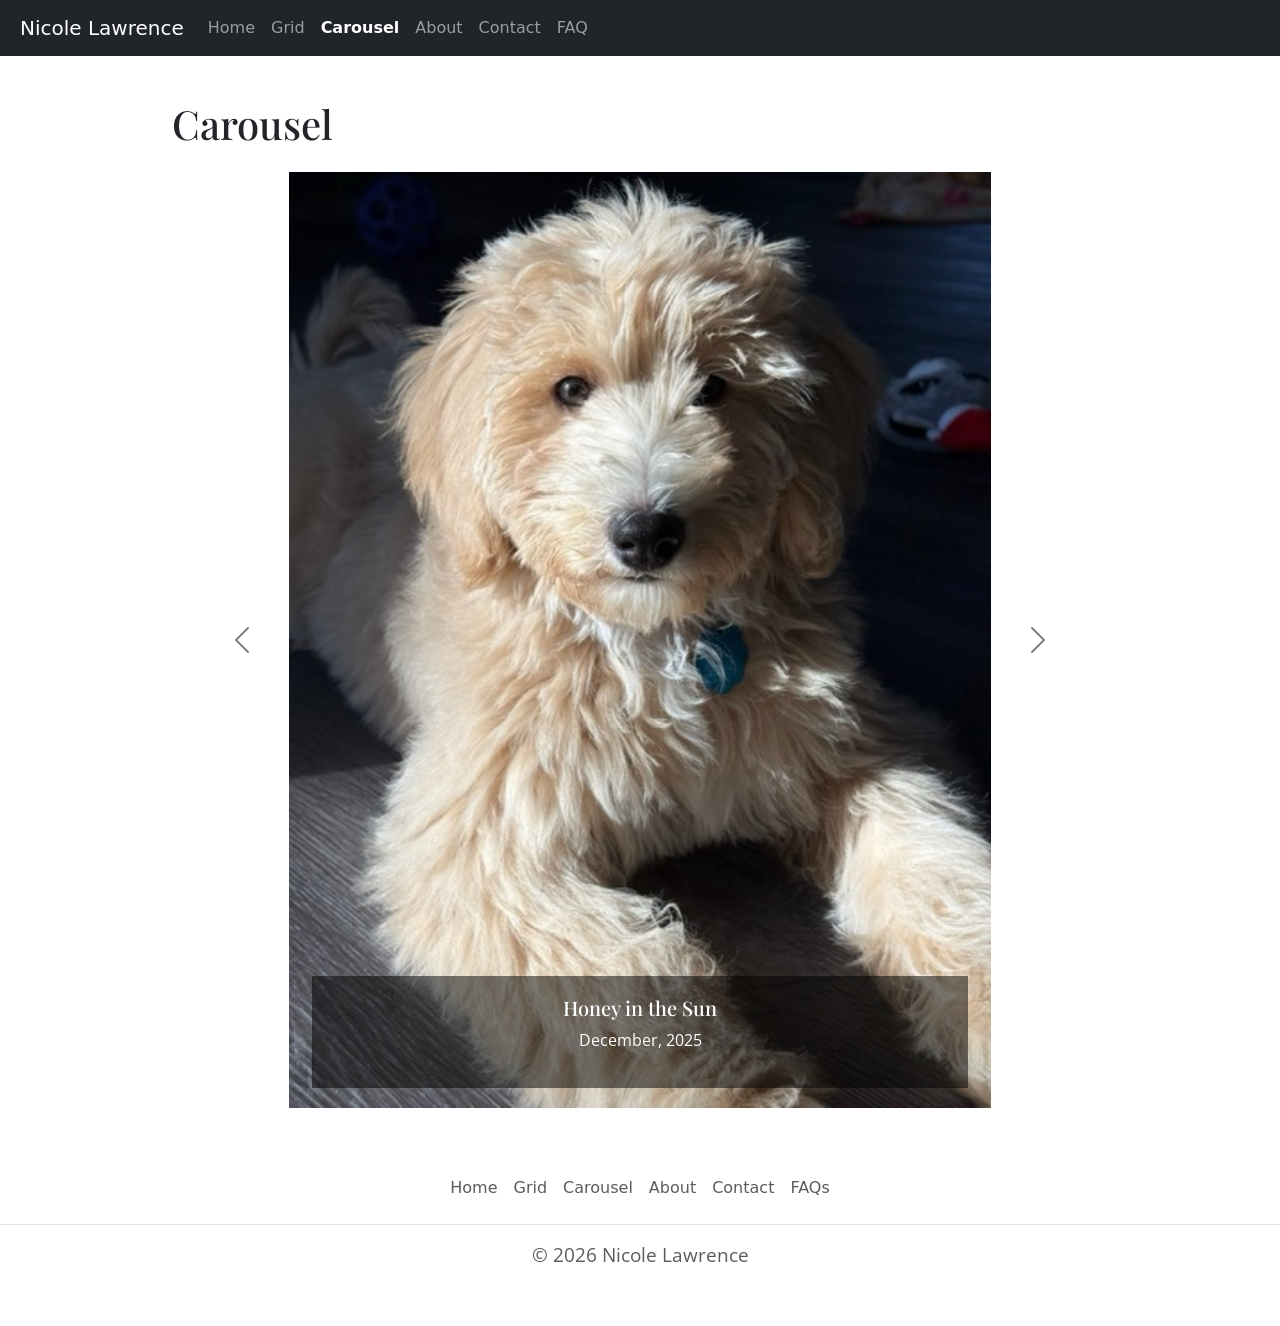
<file: carousel.html>
<!doctype html>
<html lang="en">

<head>
  <meta charset="utf-8">
  <meta name="viewport" content="width=device-width, initial-scale=1, shrink-to-fit=no">
  <meta name="description" content="Nicole Lawrence web development class bootstrap carousel">
  <meta name="author" content="Nicole Lawrence">
  <title>Carousel: Nicole Lawrence</title>
  <link rel="icon" type="image/png" href="images/favicon.png">
  <link rel="canonical" href="https://getbootstrap.com/docs/4.0/examples/starter-template/">
  <!-- Bootstrap core CSS -->
  <link href="https://cdn.jsdelivr.net/npm/bootstrap@5.3.2/dist/css/bootstrap.min.css" rel="stylesheet">
  <!-- Custom styles for this template -->
  <link href="css/styles.css" rel="stylesheet">
  <!-- Preload carousel images -->
  <link rel="preload" as="image" href="images/Dog1.jpeg">
  <link rel="preload" as="image" href="images/Dog2.jpeg">
  <link rel="preload" as="image" href="images/Dog3.jpeg">
  <link rel="preload" as="image" href="images/Dog4.jpeg">
</head>

<body>
  <nav class="navbar navbar-expand-md navbar-dark bg-dark fixed-top">
    <a class="navbar-brand" href="#">Nicole Lawrence</a>
    <button class="navbar-toggler" type="button" data-bs-toggle="collapse" data-bs-target="#navbarsExampleDefault"
      aria-controls="navbarsExampleDefault" aria-expanded="false" aria-label="Toggle navigation">
      <span class="navbar-toggler-icon"></span>
    </button>
    <div class="collapse navbar-collapse" id="navbarsExampleDefault">
      <ul class="navbar-nav mr-auto">
        <li class="nav-item">
          <a class="nav-link" href="index.html">Home</a>
        </li>
        <li class="nav-item">
          <a class="nav-link" href="grid.html">Grid</a>
        </li>
        <li class="nav-item active">
          <a class="nav-link" href="carousel.html">Carousel</a>
        </li>
        <li class="nav-item">
          <a class="nav-link" href="about.html">About</a>
        </li>
        <li class="nav-item">
          <a class="nav-link" href="contact.html">Contact</a>
        </li>
        <li class="nav-item">
          <a class="nav-link" href="faq.html">FAQ</a>
        </li>
      </ul>
    </div>
  </nav>

  <main role="main" class="container-fluid">
    <h1>Carousel</h1>
    <!--Add carousel here-->
    <div id="carouselExampleFade" class="carousel slide carousel-fade">
      <div class="carousel-inner">
        <div class="carousel-item active">
          <img src="images/Dog1.jpeg" class="w-75" alt="Golden puppy laying in the sun">
          <div class="carousel-caption d-none d-md-block">
            <h5>Honey in the Sun</h5>
            <p>December, 2025</p>
          </div>
        </div>
        <div class="carousel-item">
          <img src="images/Dog2.jpeg" class="w-75" alt="Golden puppy laying in the house with a toy">
          <div class="carousel-caption d-none d-md-block">
            <h5>Honey Just Home</h5>
            <p>November, 2025</p>
          </div>
        </div>
        <div class="carousel-item">
          <img src="images/Dog3.jpeg" class="w-75" alt="Golden puppy napping in the sun">
          <div class="carousel-caption d-none d-md-block">
            <h5>Honey Napping in the Sun</h5>
            <p>December, 2025</p>
          </div>
        </div>
        <div class="carousel-item">
          <img src="images/Dog4.jpeg" class="w-75"
            alt="Golden puppy laying in front of the Christmas tree with a toy that says 'My first Christmas'">
          <div class="carousel-caption d-none d-md-block">
            <h5>Honey's First Christmas</h5>
            <p>December, 2025</p>
          </div>
        </div>
      </div>
      <button class="carousel-control-prev" type="button" data-bs-target="#carouselExampleFade" data-bs-slide="prev">
        <span class="carousel-control-prev-icon" aria-hidden="true"></span>
        <span class="visually-hidden">Previous</span>
      </button>
      <button class="carousel-control-next" type="button" data-bs-target="#carouselExampleFade" data-bs-slide="next">
        <span class="carousel-control-next-icon" aria-hidden="true"></span>
        <span class="visually-hidden">Next</span>
      </button>
    </div>

  </main><!-- /.container -->

  <footer class="py-3 my-4">
    <ul class="nav justify-content-center border-bottom pb-3 mb-3">
      <li class="nav-item"><a href="index.html" class="nav-link px-2 text-body-secondary">Home</a></li>
      <li class="nav-item"><a href="grid.html" class="nav-link px-2 text-body-secondary">Grid</a></li>
      <li class="nav-item"><a href="carousel.html" class="nav-link px-2 text-body-secondary">Carousel</a></li>
      <li class="nav-item"><a href="about.html" class="nav-link px-2 text-body-secondary">About</a></li>
      <li class="nav-item"><a href="contact.html" class="nav-link px-2 text-body-secondary">Contact</a></li>
      <li class="nav-item"><a href="faq.html" class="nav-link px-2 text-body-secondary">FAQs</a></li>
    </ul>
    <p class="text-center text-body-secondary">© 2026 Nicole Lawrence</p>
  </footer>

  <!-- Bootstrap core JavaScript
    ================================================== -->
  <!-- Placed at the end of the document so the pages load faster -->
  <script src="https://code.jquery.com/jquery-3.2.1.slim.min.js"
    integrity="sha384-KJ3o2DKtIkvYIK3UENzmM7KCkRr/rE9/Qpg6aAZGJwFDMVNA/GpGFF93hXpG5KkN"
    crossorigin="anonymous"></script>
  <script src="https://cdn.jsdelivr.net/npm/popper.js@1.12.9/dist/umd/popper.min.js"
    integrity="sha384-ApNbgh9B+Y1QKtv3Rn7W3mgPxhU9K/ScQsAP7hUibX39j7fakFPskvXusvfa0b4Q"
    crossorigin="anonymous"></script>
  <script src="https://cdn.jsdelivr.net/npm/bootstrap@5.3.3/dist/js/bootstrap.min.js"></script>

</body>

</html>
</file>
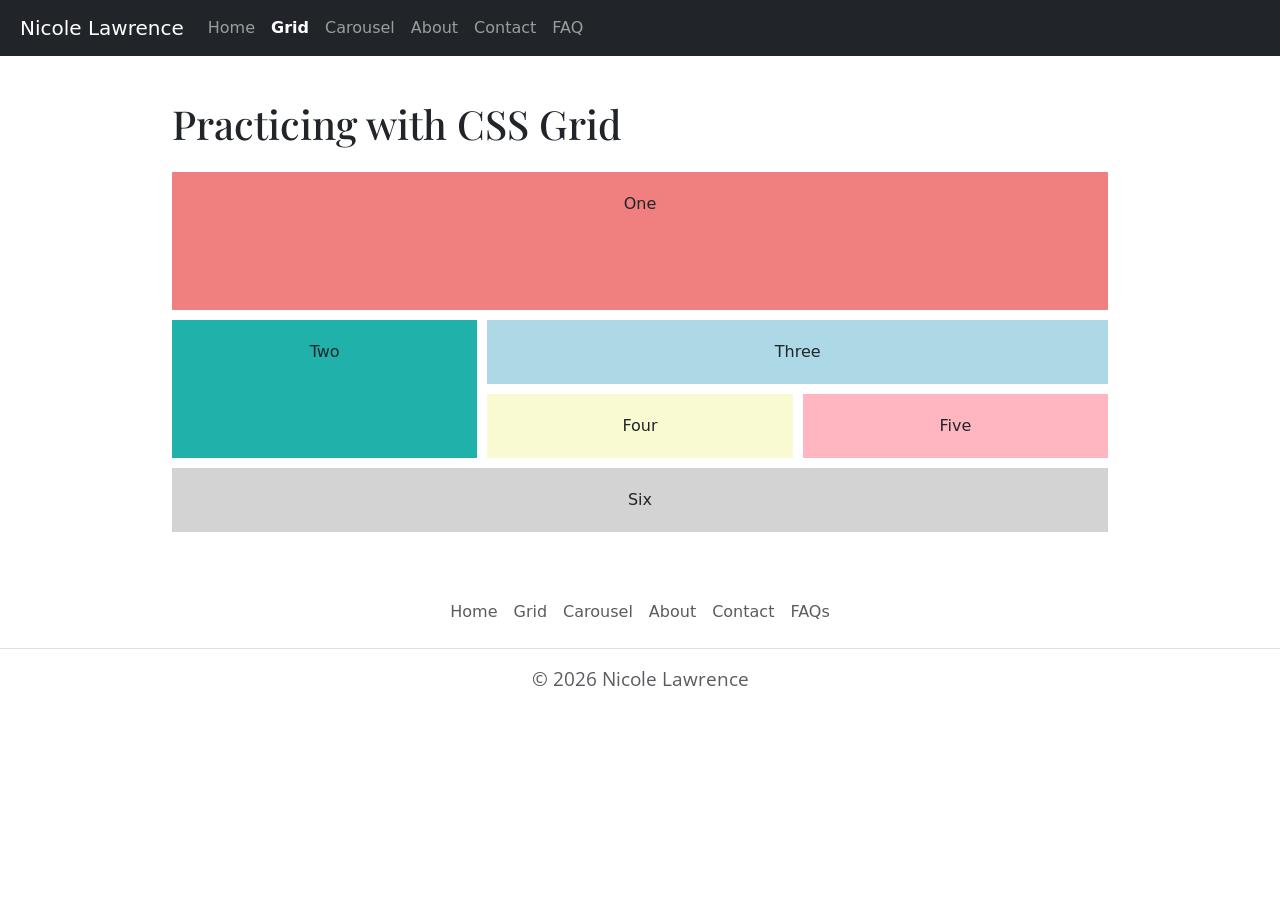
<file: grid.html>
<!doctype html>
<html lang="en">

<head>
  <meta charset="utf-8">
  <meta name="viewport" content="width=device-width, initial-scale=1, shrink-to-fit=no">
  <meta name="description" content="Nicole Lawrence web development class page, learning CSS grid">
  <meta name="author" content="Nicole Lawrence">
  <title>Grid: Nicole Lawrence</title>
  <link rel="icon" type="image/png" href="images/favicon.png">
  <link rel="canonical" href="https://getbootstrap.com/docs/4.0/examples/starter-template/">
  <!-- Bootstrap core CSS -->
  <link href="css/styles.css" rel="stylesheet">

  <!-- Custom styles for this template -->
  <link href="https://cdn.jsdelivr.net/npm/bootstrap@5.3.2/dist/css/bootstrap.min.css" rel="stylesheet">
</head>

<body>
  <nav class="navbar navbar-expand-md navbar-dark bg-dark fixed-top">
    <a class="navbar-brand" href="#">Nicole Lawrence</a>
    <button class="navbar-toggler" type="button" data-bs-toggle="collapse" data-bs-target="#navbarsExampleDefault"
      aria-controls="navbarsExampleDefault" aria-expanded="false" aria-label="Toggle navigation">
      <span class="navbar-toggler-icon"></span>
    </button>
    <div class="collapse navbar-collapse" id="navbarsExampleDefault">
      <ul class="navbar-nav mr-auto">
        <li class="nav-item ">
          <a class="nav-link" href="index.html">Home</a>
        </li>
        <li class="nav-item active">
          <a class="nav-link" href="grid.html">Grid</a>
        </li>
        <li class="nav-item">
          <a class="nav-link" href="carousel.html">Carousel</a>
        </li>
        <li class="nav-item">
          <a class="nav-link" href="about.html">About</a>
        </li>
        <li class="nav-item">
          <a class="nav-link" href="contact.html">Contact</a>
        </li>
        <li class="nav-item">
          <a class="nav-link" href="faq.html">FAQ</a>
        </li>
      </ul>
    </div>
  </nav>

  <main role="main" class="container-fluid">
    <h1>Practicing with CSS Grid</h1>
    <div class="grid-wrapper">
      <div class="box box1">One</div>
      <div class="box box2">Two</div>
      <div class="box box3">Three</div>
      <div class="box box4">Four</div>
      <div class="box box5">Five</div>
      <div class="box box6">Six</div>
    </div>

  </main><!-- /.container -->

  <footer class="py-3 my-4">
    <ul class="nav justify-content-center border-bottom pb-3 mb-3">
      <li class="nav-item"><a href="index.html" class="nav-link px-2 text-body-secondary">Home</a></li>
      <li class="nav-item"><a href="grid.html" class="nav-link px-2 text-body-secondary">Grid</a></li>
      <li class="nav-item"><a href="carousel.html" class="nav-link px-2 text-body-secondary">Carousel</a></li>
      <li class="nav-item"><a href="about.html" class="nav-link px-2 text-body-secondary">About</a></li>
      <li class="nav-item"><a href="contact.html" class="nav-link px-2 text-body-secondary">Contact</a></li>
      <li class="nav-item"><a href="faq.html" class="nav-link px-2 text-body-secondary">FAQs</a></li>
    </ul>
    <p class="text-center text-body-secondary">© 2026 Nicole Lawrence</p>
  </footer>

  <!-- Bootstrap core JavaScript
================================================== -->
  <!-- Placed at the end of the document so the pages load faster -->
  <script src="https://code.jquery.com/jquery-3.2.1.slim.min.js"
    integrity="sha384-KJ3o2DKtIkvYIK3UENzmM7KCkRr/rE9/Qpg6aAZGJwFDMVNA/GpGFF93hXpG5KkN"
    crossorigin="anonymous"></script>
  <script src="https://cdn.jsdelivr.net/npm/popper.js@1.12.9/dist/umd/popper.min.js"
    integrity="sha384-ApNbgh9B+Y1QKtv3Rn7W3mgPxhU9K/ScQsAP7hUibX39j7fakFPskvXusvfa0b4Q"
    crossorigin="anonymous"></script>
  <script src="https://cdn.jsdelivr.net/npm/bootstrap@5.3.3/dist/js/bootstrap.min.js"></script>
</body>

</html>
</file>
<file: css/styles.css>
@import url('https://fonts.googleapis.com/css2?family=Open+Sans:wght@300&family=Playfair+Display&display=swap');


/*GLOBAL*/
body {
  padding-top: 5rem;

}

h1,
h2,
h3,
h4,
h5,
h6 {
  font-family: 'Playfair Display', serif;
}

h1 {
  padding-bottom: 1rem;
}

main {
  padding: 20px;
}

main.container-fluid {
  width: 75%;
}

p {
  font-family: 'Open Sans', sans-serif;
  font-size: 1.2rem;
}

nav {
  margin-bottom: 120px;

  .active a {
    color: white;
    font-weight: bold;

    &:hover {
      color: white;
    }
  }

  .show,
  .collapsing {
    padding-left: 20px;
  }
}

.navbar-brand {
  margin-left: 20px;
}

button.navbar-toggler {
  margin-right: 10px;
}

.home_2col {
  margin-bottom: 20px;
}

img.dibley {
  max-width: 100%
}

.grid-wrapper {
  display: grid;
  grid-template-columns: repeat(3, 1fr);
  grid-template-rows: repeat(5, 1fr);
  gap: 10px;
}

.box {
  padding: 20px;
  text-align: center;
}

.box1 {
  background-color: lightcoral;
  grid-area: 1 / 1 / 3 / 4;
}

.box2 {
  background-color: lightseagreen;
  grid-area: 3 / 1 / 5 / 2;
}

.box3 {
  background-color: lightblue;
  grid-area: 3 / 2 / 4 / 4;
}

.box4 {
  background-color: lightgoldenrodyellow;
  grid-area: 4 / 2 / 5 / 3;
}

.box5 {
  background-color: lightpink;
  grid-area: 4 / 3 / 5 / 4;
}

.box6 {
  background-color: lightgray;
  grid-area: 5 / 1 / 6 / 4;
}

.carousel-item {
  text-align: center;
}

.carousel-caption {
  background-color: rgb(0, 0, 0, .5);

  &:hover {
    opacity: 0;
  }

  p {
    font-size: 1rem;
  }
}

.carousel-control-prev-icon,
.carousel-control-next-icon {
  filter: invert(1);
}

.accordion-button {
  &:not(.collapsed) {
    background-color: #b0d1b8 !important;
    color: black !important;
  }

  &:focus {
    box-shadow: rgba(176, 209, 184, 0.8) 0px 0px 0px .2rem !important;
    border-color: none !important;
  }
}

.accordion-body {
  font-size: 14px;
}
</file>
